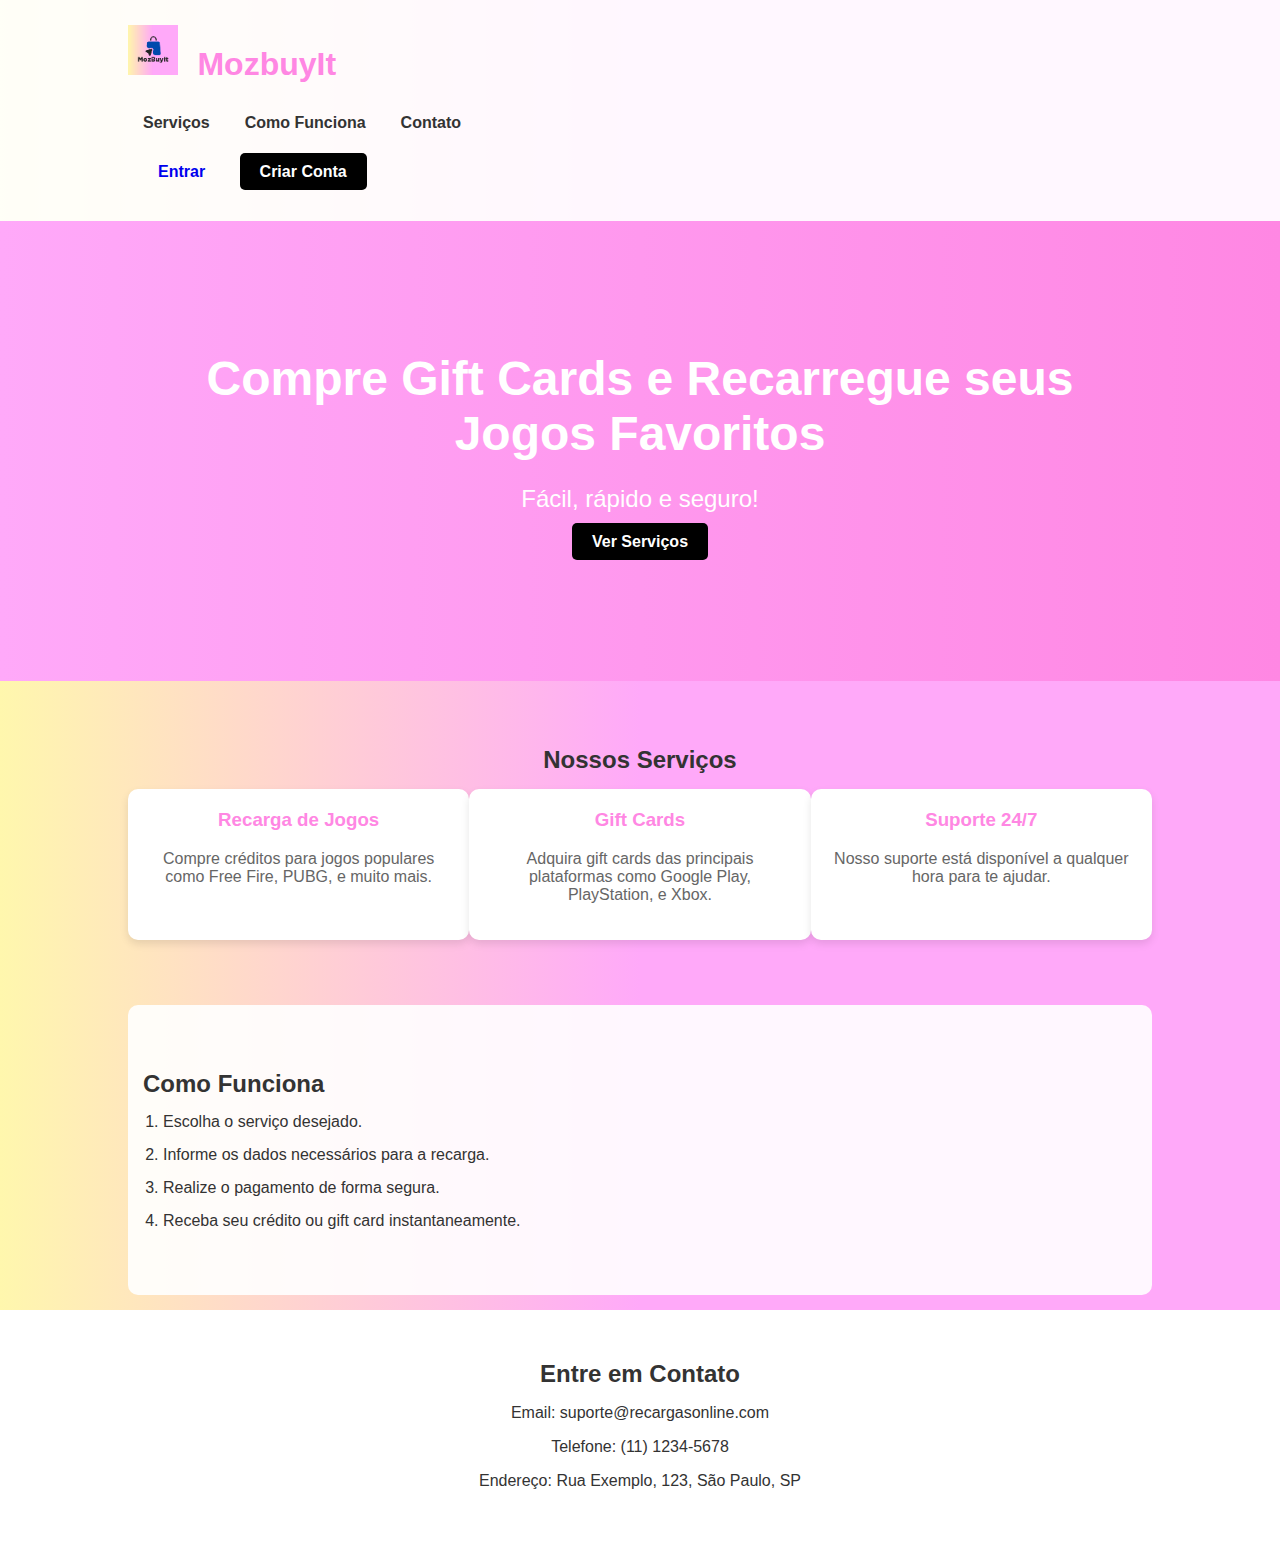
<file: index.html>
<!DOCTYPE html>
<html lang="pt-BR">
<head>
    <meta charset="UTF-8">
    <meta name="viewport" content="width=device-width, initial-scale=1.0">
    <title>Recargas Online</title>
    <link rel="stylesheet" href="styles.css">
</head>
<body>
    <header>
        <div class="container">
            <div class="logo-container">
                <img src="MozBuyIt.png" alt="Logo MozbuyIt" class="logo">
                <h1 class="animated-text">MozbuyIt<span class="dot">.</span><span class="dot">.</span><span class="dot">.</span></h1>
            </div>
            <nav>
                <ul>
                    <li><a href="home.html">Serviços</a></li>
                    <li><a href="#como-funciona">Como Funciona</a></li>
                    <li><a href="#contato">Contato</a></li>
                </ul>
            </nav>
            <div class="auth-buttons">
                <a href="#" class="btn-secondary">Entrar</a>
                <a href="#" class="btn-primary">Criar Conta</a>
            </div>
        </div>
    </header>

    <section id="hero">
        <div class="container">
            <h2>Compre Gift Cards e Recarregue seus Jogos Favoritos</h2>
            <p>Fácil, rápido e seguro!</p>
            <a href="#servicos" class="btn-primary">Ver Serviços</a>
        </div>
    </section>

    <section id="servicos" class="container">
        <h2>Nossos Serviços</h2>
        <div class="cards">
            <div class="card">
                <h3>Recarga de Jogos</h3>
                <p>Compre créditos para jogos populares como Free Fire, PUBG, e muito mais.</p>
            </div>
            <div class="card">
                <h3>Gift Cards</h3>
                <p>Adquira gift cards das principais plataformas como Google Play, PlayStation, e Xbox.</p>
            </div>
            <div class="card">
                <h3>Suporte 24/7</h3>
                <p>Nosso suporte está disponível a qualquer hora para te ajudar.</p>
            </div>
        </div>
    </section>

    <section id="como-funciona" class="container">
        <h2>Como Funciona</h2>
        <ol>
            <li>Escolha o serviço desejado.</li>
            <li>Informe os dados necessários para a recarga.</li>
            <li>Realize o pagamento de forma segura.</li>
            <li>Receba seu crédito ou gift card instantaneamente.</li>
        </ol>
    </section>

    <footer id="contato">
        <div class="container">
            <h2>Entre em Contato</h2>
            <p>Email: suporte@recargasonline.com</p>
            <p>Telefone: (11) 1234-5678</p>
            <p>Endereço: Rua Exemplo, 123, São Paulo, SP</p>
        </div>
    </footer>
</body>
</html>
</file>
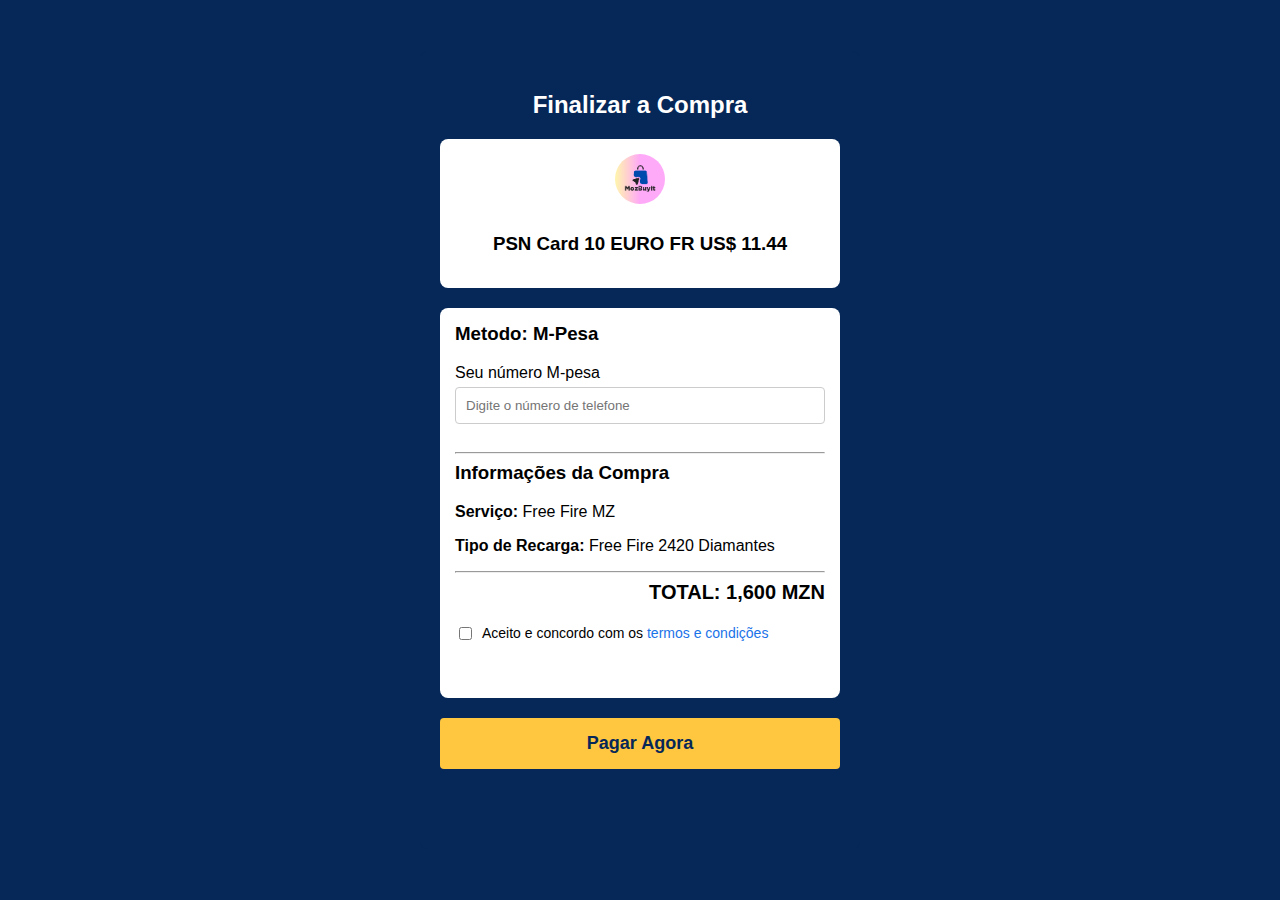
<file: checkout.html>
<!DOCTYPE html>
<html lang="pt-BR">
<head>
    <meta charset="UTF-8">
    <meta name="viewport" content="width=device-width, initial-scale=1.0">
    <title>Finalizar a Compra</title>
    <style>
        body {
            font-family: Arial, sans-serif;
            background-color: #062858;
            margin: 0;
            padding: 0;
            display: flex;
            justify-content: center;
            align-items: center;
            height: 100vh;
        }

        .container {
            background-color: #062858;
            color: white;
            width: 100%;
            max-width: 400px;
            padding: 20px;
            border-radius: 8px;
        }

        h2 {
            text-align: center;
            margin-bottom: 20px;
        }

        .section {
            background-color: #ffffff;
            color: black;
            border-radius: 8px;
            padding: 15px;
            margin-bottom: 20px;
        }

        .section h3 {
            margin-top: 0;
        }

        input[type="text"], input[type="tel"] {
            width: 100%;
            padding: 10px;
            margin-top: 5px;
            margin-bottom: 20px;
            border: 1px solid #ccc;
            border-radius: 4px;
            box-sizing: border-box;
        }

        .total {
            font-size: 20px;
            font-weight: bold;
            text-align: right;
            margin-bottom: 20px;
        }

        .checkbox-container {
            display: flex;
            align-items: center;
            margin-bottom: 20px;
        }

        .checkbox-container input[type="checkbox"] {
            margin-right: 10px;
        }

        .checkbox-container label {
            font-size: 14px;
        }

        .checkbox-container a {
            color: #1a73e8;
            text-decoration: none;
        }

        .btn-pagar {
            width: 100%;
            background-color: #FFC640;
            color:#062858;
            padding: 15px;
            border: none;
            font-weight: bold;
            border-radius: 4px;
            cursor: pointer;
            font-size: 18px;
            text-align: center;
            margin-bottom: 60px;
        }

        .btn-pagar:hover {
            background-color: #b99133;
        
        }

    .content-img {
        display: flex;
    flex-direction: column;
    align-items: center;
    justify-content: center;
    text-align: center;
        background-color: #ffffff;
            color: black;
            border-radius: 8px;
            padding: 15px;
            margin-bottom: 20px;
          
    }

    .content-img img{
        border-radius: 50%;
        max-width: 50px;
        margin-bottom: 10px;
        
        justify-content: end;
        display: flex;

    }



    </style>
</head>
<body>
    <div class="container">
        <h2>Finalizar a Compra</h2>
          
        <div class="content-img"> <img src="logo.png" alt=""> <h3>PSN Card 10 EURO FR

            US$ 11.44</h3></div>

  
          <div class="section">
            <h3>Metodo: M-Pesa</h3>
            <label for="telefone">Seu número M-pesa</label>
            <input type="tel" id="telefone" name="telefone" placeholder="Digite o número de telefone">
            <hr>
            <h3>Informações da Compra</h3>
            <p><strong>Serviço:</strong> Free Fire MZ</p>
            <p><strong>Tipo de Recarga:</strong> Free Fire 2420 Diamantes</p>
            <hr>
            <div class="total">TOTAL: 1,600 MZN</div>
            <div class="checkbox-container">
                <input type="checkbox" id="termos" name="termos" required>
                <label for="termos">Aceito e concordo com os <a href="#">termos e condições</a></label>
            </div>
            <div class="checkbox-container">
                
               
            </div>
        </div>
        <button class="btn-pagar">Pagar Agora</button>
    </div>
</body>
</html>
</file>
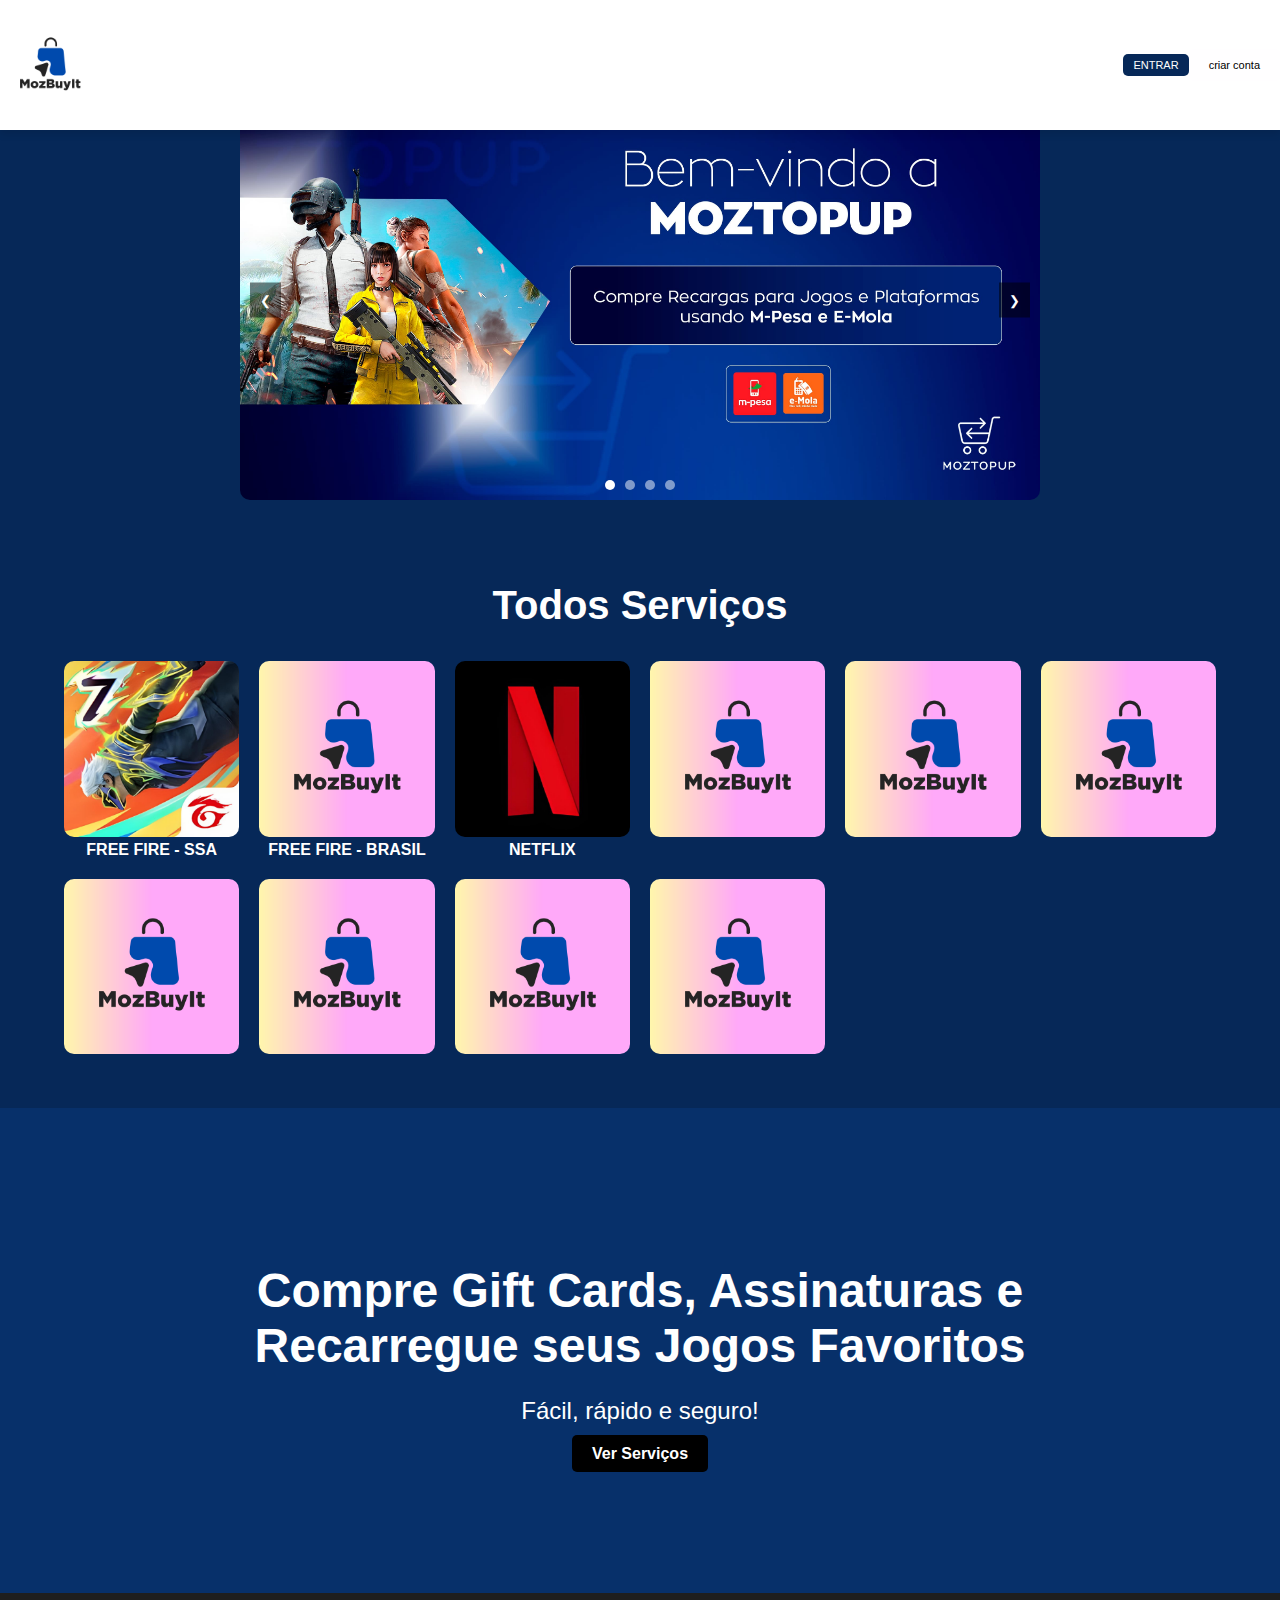
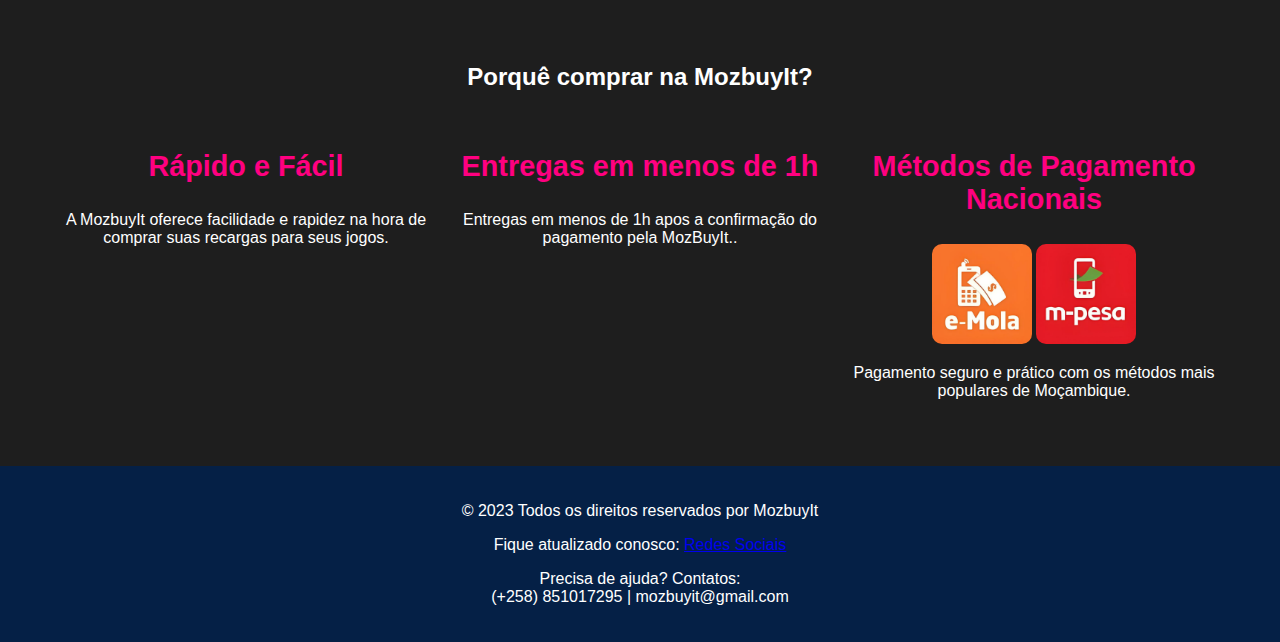
<file: home.html>
<!DOCTYPE html>
<html lang="pt-BR">
<head>
    <meta charset="UTF-8">
    <meta name="viewport" content="width=device-width, initial-scale=1.0">
    <title>MozbuyIt - Recargas de Jogos Online</title>
    <link rel="stylesheet" href="styles1.css">
</head>
<body>
    <header>
        <div class="container0">
            <img src="logo1.png" alt="Logo MozbuyIt" class="logo">
            <div class="auth-buttons">
                <a href="#" class="btn-secondary">ENTRAR</a>
                <a href="#" class="btn-secondary2">criar conta</a>
            </div>
        </div>
       
    </header>


    <section id="hero">
        <div class="carousel">
            <div class="slides">
                <img src="baner.jpg" alt="Imagem 1">
                <img src="baner.jpg" alt="Imagem 2">
                <img src="baner.jpg" alt="Imagem 3">
                <img src="baner.jpg" alt="Imagem 4">
            </div>
            <button class="prev" onclick="moveSlides(-1)">&#10094;</button>
            <button class="next" onclick="moveSlides(1)">&#10095;</button>
            <div class="indicators">
                <div class="indicator active" onclick="currentSlide(1)"></div>
                <div class="indicator" onclick="currentSlide(2)"></div>
                <div class="indicator" onclick="currentSlide(3)"></div>
                <div class="indicator" onclick="currentSlide(4)"></div>
            </div>
        </div>
    
    </section>

    <section id="mais-populares">
        <div class="container">
            <h2>Todos Serviços</h2>
            <div class="game-grid">
                <div class="game-item"><img src="ff.png" alt="Free Fire MZ">FREE FIRE - SSA </div>
                <div class="game-item"><img src="MozBuyIt.png" alt="Assinaturas FF">FREE FIRE - BRASIL</div>
                <div class="game-item"><img src="netflix.png" alt="Vodacom Diário">NETFLIX</div>
                <div class="game-item"><img src="MozBuyIt.png" alt="Free Fire Brasil"></div>
                <div class="game-item"><img src="MozBuyIt.png" alt="Vodacom Semanal"></div>
                <div class="game-item"><img src="MozBuyIt.png" alt="Free Fire MZ"></div>
                <div class="game-item"><img src="MozBuyIt.png" alt="Assinaturas FF"></div>
                <div class="game-item"><img src="MozBuyIt.png" alt="Vodacom Diário"></div>
                <div class="game-item"><img src="MozBuyIt.png" alt="Free Fire Brasil"></div>
                <div class="game-item"><img src="MozBuyIt.png" alt="Vodacom Semanal"></div>
                <!-- Adicione mais jogos aqui -->
            </div>
        </div>
    </section>
    <section class="divsao">
        <div class="info">
            <h2>Compre Gift Cards, Assinaturas e Recarregue seus Jogos Favoritos</h2>
            <p>Fácil, rápido e seguro!</p>
            <a href="#servicos" class="service">Ver Serviços</a>
        </div>
    </section>
    
    
    <section id="porque-comprar">
        <div class="container">
            <h2>Porquê comprar na MozbuyIt?</h2>
            <div class="features">
                <div class="feature-item">
                    <h3>Rápido e Fácil</h3>
                    <p>A MozbuyIt oferece facilidade e rapidez na hora de comprar suas recargas para seus jogos.</p>
                </div>
                <div class="feature-item">
                    <h3>Entregas em menos de 1h</h3>
                    <p>Entregas em menos de 1h apos a confirmação do pagamento pela MozBuyIt..</p>
                </div>
                <div class="feature-item">
                    <h3>Métodos de Pagamento Nacionais</h3>
                    <img class="pays" src="emola.png" alt="emola">
                    <img class="pays" src="mpesa.png" alt="mpesa">
                    <p>Pagamento seguro e prático com os métodos mais populares de Moçambique.</p>
                </div>
            </div>
        </div>
    </section>

    <footer>
        <div class="container">
            <div class="footer-left">
                <p>&copy; 2023 Todos os direitos reservados por MozbuyIt</p>
                <p>Fique atualizado conosco: <a href="#">Redes Sociais</a></p>
            </div>
            <div class="footer-right">
                <p>Precisa de ajuda? Contatos: <br>
                   (+258) 851017295 | mozbuyit@gmail.com</p>
            </div>
        </div>
    </footer>
</body>
<script>
     let slideIndex = 0;

function showSlide(index) {
    const slides = document.querySelector('.slides');
    const indicators = document.querySelectorAll('.indicator');
    const totalSlides = slides.children.length;

    if (index >= totalSlides) slideIndex = 0;
    if (index < 0) slideIndex = totalSlides - 1;

    slides.style.transform = `translateX(-${slideIndex * 100}%)`;

    indicators.forEach(indicator => indicator.classList.remove('active'));
    indicators[slideIndex].classList.add('active');
}

function moveSlides(n) {
    slideIndex += n;
    showSlide(slideIndex);
}

function currentSlide(n) {
    slideIndex = n - 1;
    showSlide(slideIndex);
}

// Automação para mudar os slides a cada 3 segundos
function startSlideShow() {
    setInterval(() => {
        slideIndex++;
        showSlide(slideIndex);
    }, 3000); // Muda de slide a cada 3 segundos
}

// Espera 3 segundos antes de iniciar o slide automático
window.onload = function() {
    setTimeout(startSlideShow, 3000);
};

// Mostra o slide inicial
showSlide(slideIndex);
</script>
</html>
</file>
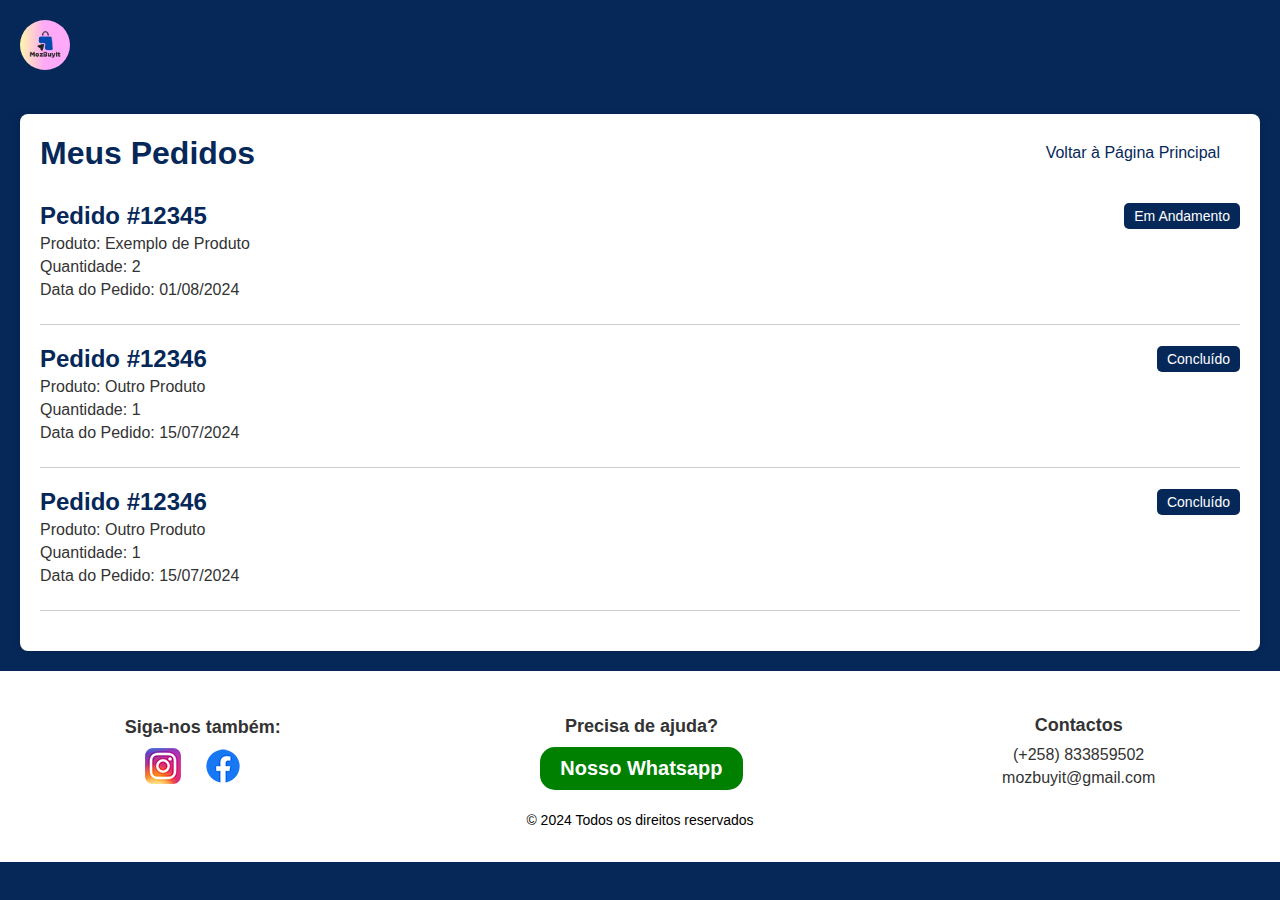
<file: pedidos.html>
<!DOCTYPE html>
<html lang="pt-BR">
<head>
    <meta charset="UTF-8">
    <meta name="viewport" content="width=device-width, initial-scale=1.0">
    <title>Meus Pedidos</title>
    <style>
        body {
            font-family: Arial, sans-serif;
            background-color: #062858;
            margin: 0;
            padding: 0;
            color: #333;
        }

        .container {
            max-width: 100%;
            margin: 20px;
            padding: 20px;
            background-color: white;
            box-shadow: 0 0 10px rgba(0, 0, 0, 0.1);
            border-radius: 8px;
        }

        header {
            display: flex;
            justify-content: space-between;
            align-items: center;
            margin-bottom: 30px;
        }

        h1 {
            color: #062858;
            margin: 0;
        }

        .back-button {
            
            color: #062858;
            padding: 10px 20px;
            text-decoration: none;
            border-radius: 5px;
            font-size: 16px;
        }

        .order {
            border-bottom: 1px solid #ccc;
            padding-bottom: 20px;
            margin-bottom: 20px;
        }

        .order-header {
            display: flex;
            justify-content: space-between;
            align-items: center;
        }

        .order-header h2 {
            color: #062858;
            margin: 0;
        }

        .status {
            background-color: #062858;
            color: white;
            padding: 5px 10px;
            border-radius: 5px;
            font-size: 14px;
        }

        .order-details p {
            margin: 5px 0;
            font-size: 16px;
        }
        .footer {
    background-color: #ffffff; /* Fundo branco */
    padding: 20px 0;
    color: #333; /* Cor do texto */
    text-align: center;
}

.footer-content {
    display: flex;
    justify-content: space-around;
    align-items: center;
    flex-wrap: wrap;
}

.footer-logo img {
    max-width: 150px;
}

.footer-social h4,
.footer-help h4,
.footer-contact h4 {
    margin-bottom: 10px;
    font-size: 18px;
}

.footer-social a,
.footer-help .help-button {
    margin: 0 10px;
    color: #062858;
    text-decoration: none;
    font-size: 20px;
}

.footer-help .help-button {
    background-color: green; /* Mesma cor rosa do botão */
    padding: 10px 20px;
    border-radius: 15px;
    font-weight: bold;
    display: inline-block;
    color: #fff;
}

.footer-help .help-button:hover {
    background-color: #ff4081; /* Cor de hover para o botão */
}

.footer-contact p {
    margin: 5px 0;
}

.footer-bottom {
    margin-top: 20px;
    font-size: 14px;
    color: #000000;
}

.footer-bottom a {
    color: #062858;
    text-decoration: none;
    font-weight: bold;
}

.footer-bottom a:hover {
    text-decoration: underline;
}
.logo {
    border-radius: 50%;
    max-width: 50px;
    margin-bottom: 10px;
    margin: 20px;
}
    </style>
</head>
<body>
    <img class="logo" src="logo.png" alt="">
    <div class="container">
        <header>
            <h1>Meus Pedidos</h1>
            <a href="casa.html" class="back-button">Voltar à Página Principal</a>
        </header>

        <div class="order">
            <div class="order-header">
                <h2>Pedido #12345</h2>
                <span class="status">Em Andamento</span>
            </div>
            <div class="order-details">
                <p>Produto: Exemplo de Produto</p>
                <p>Quantidade: 2</p>
                <p>Data do Pedido: 01/08/2024</p>
            </div>
        </div>
        
        <div class="order">
            <div class="order-header">
                <h2>Pedido #12346</h2>
                <span class="status">Concluído</span>
            </div>
            <div class="order-details">
                <p>Produto: Outro Produto</p>
                <p>Quantidade: 1</p>
                <p>Data do Pedido: 15/07/2024</p>
            </div>
        </div>

        <div class="order">
            <div class="order-header">
                <h2>Pedido #12346</h2>
                <span class="status">Concluído</span>
            </div>
            <div class="order-details">
                <p>Produto: Outro Produto</p>
                <p>Quantidade: 1</p>
                <p>Data do Pedido: 15/07/2024</p>
            </div>
        </div>
    </div>

    <footer class="footer">
        <div class="footer-content">
            
            <div class="footer-social">
                <h4>Siga-nos também:</h4>
                <a href="#"><i class="fab fa-facebook"></i><img src="instagram (1).png" alt=""></a>
                <a href="#"><i class="fab fa-instagram"><img src="facebook.png" alt=""></i></a>
                <a href="#"><i class="fab fa-youtube"></i></a>
            </div>
            <div class="footer-help">
                <h4>Precisa de ajuda?</h4>
                <a href="#" class="help-button">Nosso Whatsapp</a>
            </div>
            <div class="footer-contact">
                <h4>Contactos</h4>
                <p>(+258) 833859502</p>
                <p>mozbuyit@gmail.com</p>
            </div>
        </div>
        <div class="footer-bottom">
            <p>&copy; 2024 Todos os direitos reservados</p>
        </div>
    </footer>
</body>
</html>
</file>
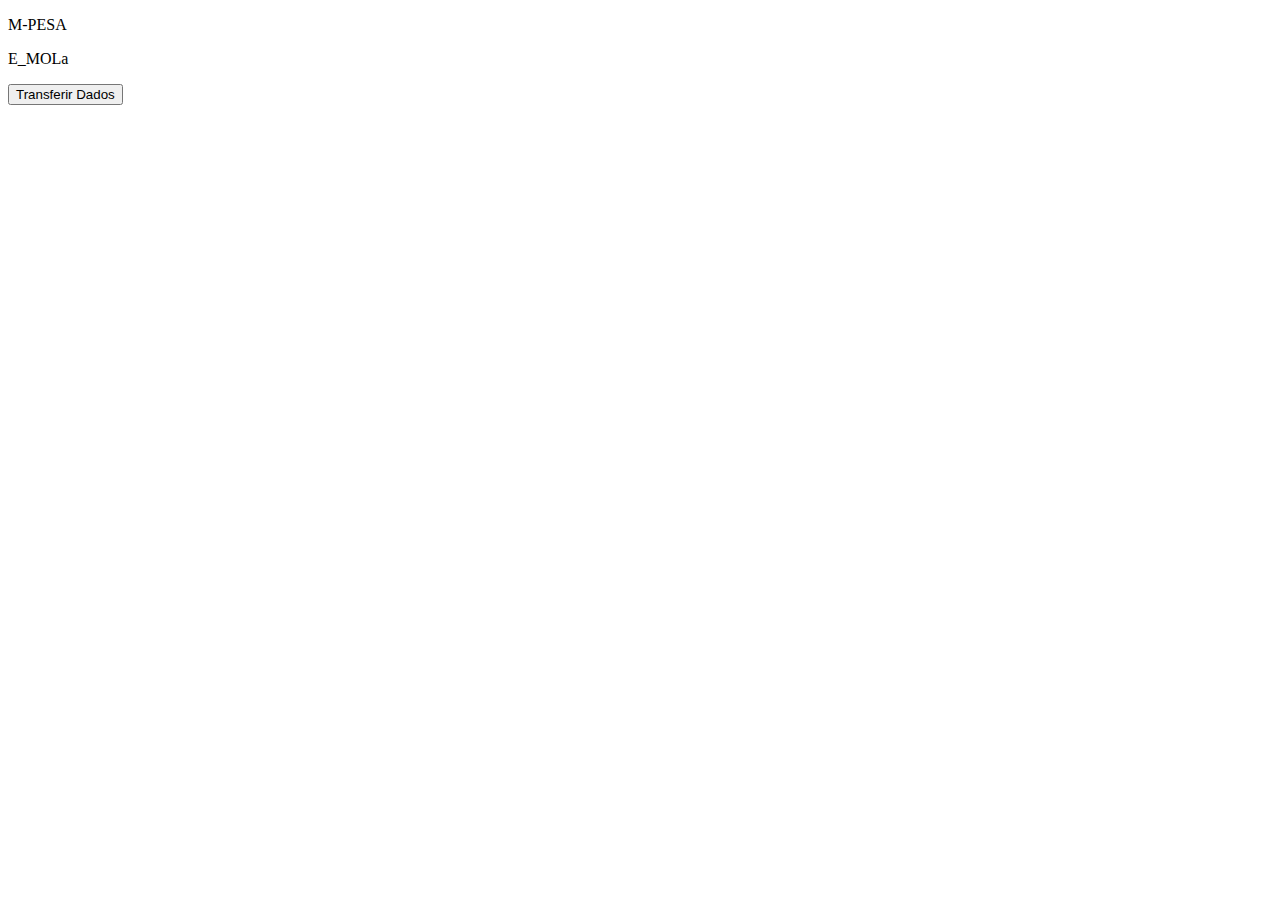
<file: pegardados.html>
<!DOCTYPE html>
<html lang="pt-br">
<head>
    <meta charset="UTF-8">
    <meta name="viewport" content="width=device-width, initial-scale=1.0">
    <title>Página 1</title>
</head>
<body>

    <div id="content1">
        <p id="text1">M-PESA</p>
        <p id="text2">E_MOLa</p>
    </div>

    <button onclick="transferData()">Transferir Dados</button>

    <script>
        function transferData() {
            // Captura os dados de várias divs ou parágrafos
            const text1 = document.getElementById('text1').innerText;
            const text2 = document.getElementById('text2').innerText;

            // Armazena os dados no localStorage
            localStorage.setItem('textData1', text1);
            localStorage.setItem('textData2', text2);

            // Redireciona para a Página 2
            window.location.href = 'pagina2.html';
        }
    </script>

</body>
</html>
</file>
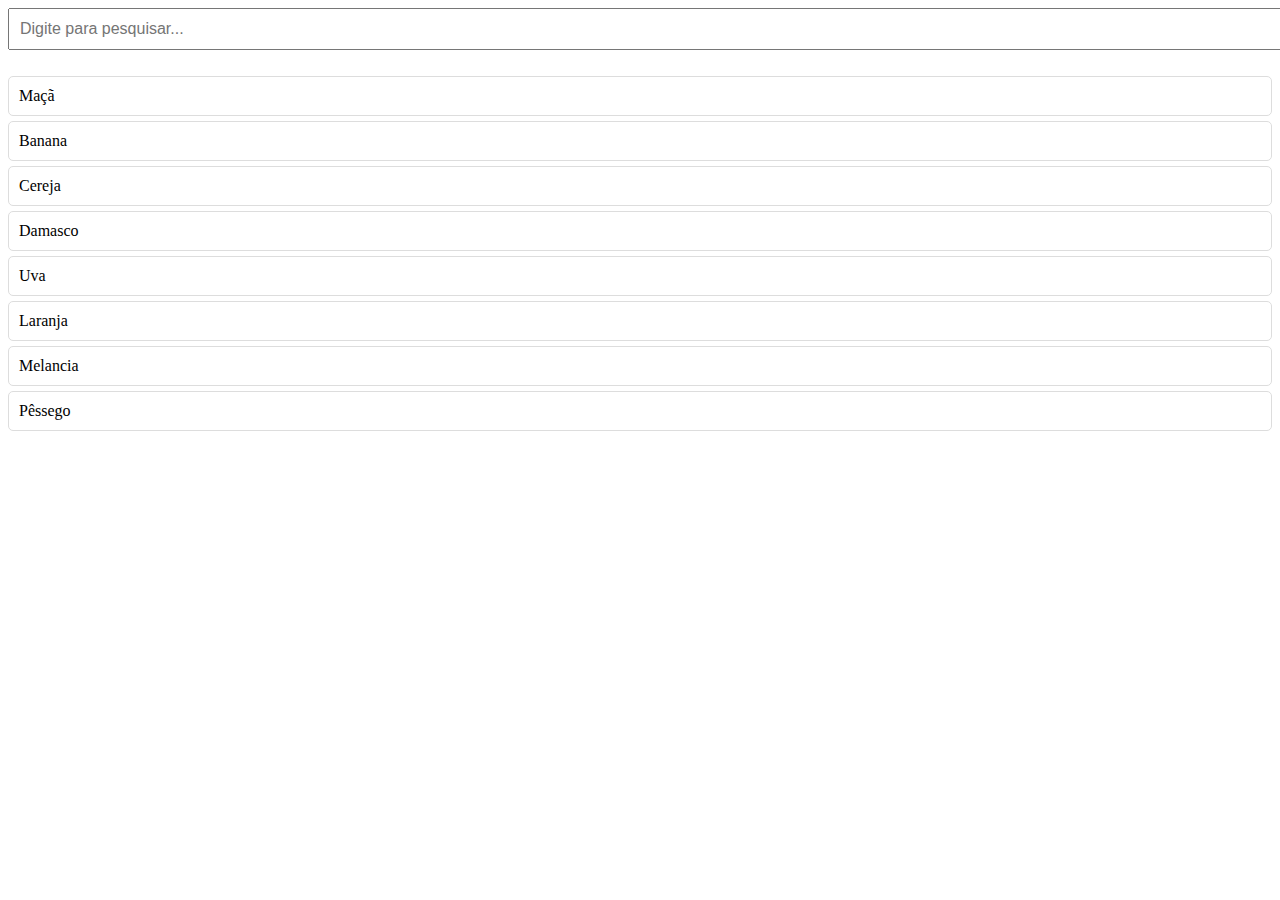
<file: search.html>
<!DOCTYPE html>
<html lang="en">
<head>
    <meta charset="UTF-8">
    <meta name="viewport" content="width=device-width, initial-scale=1.0">
    <title>Barra de Pesquisa Simples</title>
    <style>
        #searchInput {
            width: 100%;
            padding: 10px;
            margin-bottom: 10px;
            font-size: 16px;
        }

        #results {
            list-style-type: none;
            padding: 0;
        }

        #results li {
            padding: 10px;
            border: 1px solid #ddd;
            margin-bottom: 5px;
            border-radius: 5px;
        }
    </style>
</head>
<body>

    <input type="text" id="searchInput" placeholder="Digite para pesquisar...">

    <ul id="results">
        <li>Maçã</li>
        <li>Banana</li>
        <li>Cereja</li>
        <li>Damasco</li>
        <li>Uva</li>
        <li>Laranja</li>
        <li>Melancia</li>
        <li>Pêssego</li>
    </ul>

    <script>
        const searchInput = document.getElementById('searchInput');
        const results = document.getElementById('results');
        const items = results.getElementsByTagName('li');

        searchInput.addEventListener('keyup', function() {
            const filter = searchInput.value.toLowerCase();
            
            for (let i = 0; i < items.length; i++) {
                const item = items[i].textContent.toLowerCase();
                
                if (item.includes(filter)) {
                    items[i].style.display = '';
                } else {
                    items[i].style.display = 'none';
                }
            }
        });
    </script>

</body>
</html>
</file>
<file: styles.css>
/* styles.css */
body {
    font-family: Arial, sans-serif;
    margin: 0;
    padding: 0;
    background: linear-gradient(to right, #fff7ad , #ffa9f9, #ffa9f9);
    color: #333;
}

.container {
    width: 80%;
    margin: 0 auto;
    padding: 15px;
    margin-bottom: 15px;

}

li {
    margin: 15px;
}
h2 {
    margin: 15px;
}
header {
    background-color: rgba(255, 255, 255, 0.9);
    padding: 10px 0;
    box-shadow: 0 2px 4px rgba(0, 0, 0, 0.1);
}

header h1 {
    margin: 0;
    font-size: 2rem;
}

nav ul {
    list-style: none;
    padding: 0;
}

nav ul li {
    display: inline;
    margin-right: 20px;
}

nav ul li a {
    text-decoration: none;
    color: #333;
    font-weight: bold;
}

#hero {
    text-align: center;
    padding: 100px 0;
    color: #fff;
    background: linear-gradient(to right, #ffa9f9, #ff87e3);
}

#hero h2 {
    font-size: 3rem;
    margin-bottom: 10px;
}

#hero p {
    font-size: 1.5rem;
    margin-bottom: 20px;
}

.btn-primary {
    background-color: #000000;
    color: #ffffff;
    padding: 10px 20px;
    text-decoration: none;
    border-radius: 5px;
    font-weight: bold;
}

/* Serviços */
#servicos {
    padding: 50px 0;
    text-align: center;
}

.cards {
    display: flex;
    justify-content: space-between;
}

.card {
    background-color: #fff;
    border-radius: 10px;
    box-shadow: 0 4px 8px rgba(0, 0, 0, 0.1);
    padding: 20px;
    width: 30%;
}

.card h3 {
    margin-top: 0;
    color: #ff87e3;
}

.card p {
    color: #666;
}

#como-funciona {
    padding: 50px 0;
    background-color: rgba(255, 255, 255, 0.9);
    border-radius: 10px;
}

#como-funciona ol {
    margin: 0;
    padding-left: 20px;
}

footer {
    text-align: center;
    padding: 20px 0;
    background-color: #fff;
}


logo-container {
    display: flex;
    align-items: center;
}

.logo {
    width: 50px; /* Ajuste o tamanho da logo conforme necessário */
    margin-right: 15px;
}

header h1 {
    margin: 0;
    font-size: 2rem;
    display: flex;
    align-items: center;
    color: #ff87e3;
}

.animated-text {
    display: inline-block;
}

.dot {
    opacity: 0;
    animation: dot-blink 1s infinite alternate;
}

.dot:nth-child(2) {
    animation-delay: 0.2s;
}

.dot:nth-child(3) {
    animation-delay: 0.4s;
}



nav ul {
    list-style: none;
    padding: 0;
    display: flex;
}

nav ul li {
    margin-right: 20px;
}

nav ul li a {
    text-decoration: none;
    color: #333;
    font-weight: bold;
}

/* Seções do corpo permanecem iguais... */

#hero {
    text-align: center;
    padding: 100px 0;
    color: #fff;
    background: linear-gradient(to right, #ffa9f9, #ff87e3);
}

#hero h2 {
    font-size: 3rem;
    margin-bottom: 10px;
}

#hero p {
    font-size: 1.5rem;
    margin-bottom: 20px;
}



/* Seções de serviços e como funciona permanecem iguais... */

footer {
    text-align: center;
    padding: 20px 0;
    background-color: #fff;
}

auth-buttons {
    position: absolute;
    top: 50%;
    right: 0;
    transform: translateY(-50%);
    display: flex;
    align-items: center;
}

.auth-buttons a {
    text-decoration: none;
    padding: 10px 20px;
    border-radius: 5px;
    font-weight: bold;
    margin-left: 10px;
}
</file>
<file: styles1.css>
/* Estilos globais */
body {
    font-family: Arial, sans-serif;
    margin: 0;
    padding: 0;
    background-color: #062858;
    color: #ffffff;
}

.container {
    width: 90%;
    margin: 0 auto;
    justify-content: space-between;
    
}

.container0 {
    display: flex;
   justify-content: space-between;
   align-items: center;
   
 
}

header {
    top: 0;
    align-items: center;
    justify-content: center;
    position: fixed;
    color: #000;
    background-color: #ffffff;
    padding: 15px 0;
    width: 100%;
    z-index: 1000;
    box-shadow: 0 4px 8px rgba(0, 0, 0, 0.1);


}

.logo {
    width: 100px;
}

li {
    color: #000;
}

.nav-menu {
    list-style: none;
    display: flex;
    gap: 20px;
}

.nav-menu a {
    text-decoration: none;
    color: #000000;
    font-weight: bold;
}

.auth-buttons {

    display: flex;
    align-items: center;
    justify-content: center;
   
}

.auth-buttons .btn-secondary {
    background-color: #062858;
    color: #fff;
    padding: 5px 10px;
    border-radius: 5px;
    font-size: 11px;
    text-decoration: none;
}

.btn-secondary2 {
    background-color: #fffeff;
    color: #000000;
    padding: 10px 20px;
    font-size: 11px;
    border-radius: 5px;
    text-decoration: none;
}

#hero {
    margin-top: 100px;
    height: 400px; /* Define a altura fixa do banner */
    overflow: hidden;
}

.banner-image {
    width: 100%;
    height: 100%;
    object-fit: cover; /* Garante que a imagem cubra todo o espaço sem distorcer */
    display: block;
}

#mais-populares {
    padding: 50px 0;
    background-color: #062858;
    text-align: center;
}

#mais-populares h2 {
    font-size: 2.5rem;
    color: #fff;
}

.game-grid {
    display: grid;
    grid-template-columns: repeat(auto-fill, minmax(150px, 1fr));
    gap: 20px;
    margin-top: 20px;
}

.game-item {
    font-size: 16px;
    font-weight: bold;
}

.game-item img {
    width: 100%;
    border-radius: 10px;
    transition: transform 0.3s;
}

.game-item img:hover {
    transform: scale(1.05);
}

#porque-comprar {
    padding: 50px 0;
    background-color: #1e1e1e;
    text-align: center;
}

.features {
    display: flex;
    flex-wrap: wrap;
    justify-content: space-around;
    gap: 30px;
    margin-top: 30px;
}

.feature-item {
    flex: 1;
    min-width: 250px;
}

.feature-item h3 {
    font-size: 1.8rem;
    color: #ff0080;
}

footer {
    background-color: #052046;
    padding: 20px 0;
    display: flex;
    justify-content: space-between;
    align-items: center;
    flex-wrap: wrap;
}

.footer-left, .footer-right {
    width: 100%;
    text-align: center;
    margin-top: 10px;
}

/* Media Queries para Responsividade */
@media (max-width: 768px) {
    .nav-menu {
        flex-direction: column;
        align-items: center;
        gap: 10px;
    }

    .auth-buttons {
        margin-top: 10px;
    }

    #hero {
        height: 250px;
    }

    .features {
        flex-direction: column;
        gap: 20px;
    }

    .feature-item {
        width: 100%;
    }
}

@media (max-width: 480px) {
    .logo {
        width: 80px;
    }

    .nav-menu {
        flex-direction: column;
    }

    #hero {
        height: 200px;
        padding-top: 60px; /* Espaço para não ficar atrás do header fixo */
        padding: 20px;
    }

    .game-grid {
        grid-template-columns: repeat(auto-fill, minmax(120px, 1fr));
        gap: 10px;
    }

    #mais-populares h2 {
        font-size: 2rem;
    }

    .footer-left, .footer-right {
        text-align: center;
    }
}




.carousel {
    position: relative;
    width: 100%;
    max-width: 800px;
    margin: 0 auto;
    overflow: hidden;
    border-radius: 10px; /* Bordas arredondadas para o carrossel */
}

/* Imagens do Carrossel */
.carousel img {
    width: 100%;
    height: 100%;
    object-fit: cover; /* Garante que a imagem cubra todo o espaço sem distorcer */
    display: block;
}

/* Slides */
.slides {
    display: flex;
    transition: transform 0.5s ease-in-out;
}

/* Botões de Navegação */
.prev, .next {
    position: absolute;
    top: 50%;
    transform: translateY(-50%);
    background-color: rgba(0, 0, 0, 0.5);
    color: white;
    border: none;
    padding: 10px;
    cursor: pointer;
}

.prev {
    left: 10px;
}

.next {
    right: 10px;
}

/* Indicadores */
.indicators {
    position: absolute;
    bottom: 10px;
    left: 50%;
    transform: translateX(-50%);
    display: flex;
}

.indicator {
    width: 10px;
    height: 10px;
    background-color: rgba(255, 255, 255, 0.5);
    border-radius: 50%;
    margin: 0 5px;
    cursor: pointer;
}

.active {
    background-color: rgba(255, 255, 255, 1);
}


.pays {
    width: 100px;
    border-radius: 10px;
    transition: transform 0.3s;
}


.container1 {
    width: 80%;
    margin: 0 auto;
    padding: 15px;
    margin-bottom: 15px;

}

.btn-primary3 {
    background-color: #000000;
    color: #ffffff;
    padding: 10px 20px;
    text-decoration: none;
    border-radius: 5px;
    font-weight: bold;
}

#hero2 {
    text-align: center;
    padding: 100px 0;
    color: #fff;
    background: linear-gradient(to right, #ffa9f9, #ff87e3);
}

#hero2 h2 {
    font-size: 3rem;
    margin-bottom: 10px;
}

#hero2 p {
    font-size: 1.5rem;
    margin-bottom: 20px;
}

.divsao {
    text-align: center;
    padding: 100px 0;
    color: #fff;
    background-color: #07306A;
}
.info {
    width: 80%;
    margin: 0 auto;
    padding: 15px;
    margin-bottom: 15px;

}

.divsao h2 {
        font-size: 3rem;
        margin-bottom: 10px;
        color: #fff;
    }
.divsao p {
        font-size: 1.5rem;
        margin-bottom: 20px;
        color: #fff;
    }

.service {
        background-color: #000000;
        color: #ffffff;
        padding: 10px 20px;
        text-decoration: none;
        border-radius: 5px;
        font-weight: bold;
}
</file>
